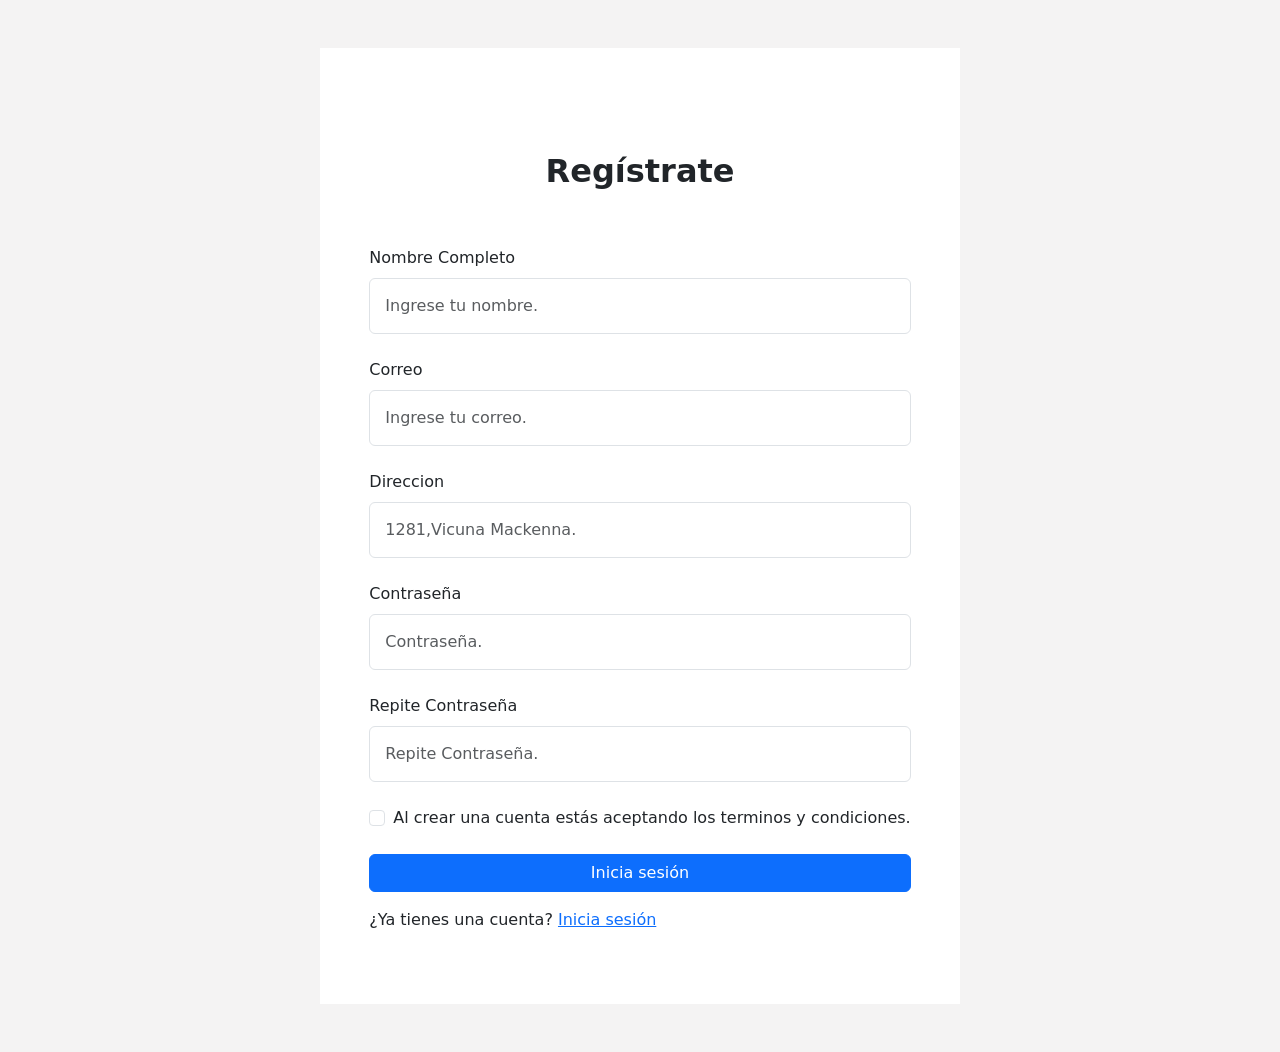
<file: registrar.html>
<!DOCTYPE html>
<html lang="es">

<head>
    <meta charset="UTF-8">
    <meta name="viewport" content="width=device-width, initial-scale=1.0">
    <link rel="stylesheet" href="./CSS/bootstrap.css">
  
    <title>Document</title>

    <style>
        body{
            background-color: rgb(244, 243, 243);
        }
        .container-fluid ,.info > input{
        padding: 15px;
        font-size: 16px;
      }
      .container-fluid {
            width: 90%;
            min-width: 400px;
            padding: 3.5rem 2rem;
        }

        @media (max-width:425px){
            .fw-bold {
                font-size: 1.7rem;
                color: blue;
            }
        }
    
    </style>


</head>

<body>

    <div class="container-fluid  w-50 d-grid justify-content-center bg-white mt-5 mb-5">

        <h2 class="fw-bold text-center py-5">Regístrate</h2>
        <form action="#">
            <div class=" info mb-4 w-100 ">
                <label for="name" class="form-label">Nombre Completo</label>
                <input type="name" class="form-control" id="name" placeholder="Ingrese tu nombre."></input>
            </div>

            <div class=" info mb-4 w-100 ">
                <label for="correo" class="form-label">Correo</label>
                <input type="correo" class="form-control" id="password" placeholder="Ingrese tu correo."></input>
            </div>
            <div class="info mb-4 w-100">
                <label for="adress" class="form-label">Direccion</label>
                <input type="adress" class="form-control" id="adress" placeholder="1281,Vicuna Mackenna."></input>
            </div>
            <div class="info mb-4 w-100">
                <label for="password" class="form-label">Contraseña</label>
                <input type="password" class="form-control" id="password" placeholder="Contraseña."></input>
            </div>

            <div class="info mb-4 w-100">
                <label for="pass" class="form-label">Repite Contraseña</label>
                <input type="pass" class="form-control" id="pass" placeholder="Repite Contraseña."></input>
            </div>
            <div class="mb-4 form-check">
                <input type="checkbox" name="conectar" class="form-check-input"> Al crear una cuenta estás aceptando
                los terminos y
                condiciones.</input>
            </div>

            <div class="d-grid w-100 ">
                <button type="submit" class="btn btn-primary">Inicia sesión</button>
            </div>
            <div class="my-3 ">
                <span>¿Ya tienes una cuenta? <a href="iniciar_sesion.html">Inicia sesión</a></span><br>
               
            </div>

        </form>


    </div>

</body>

</html>
</file>
